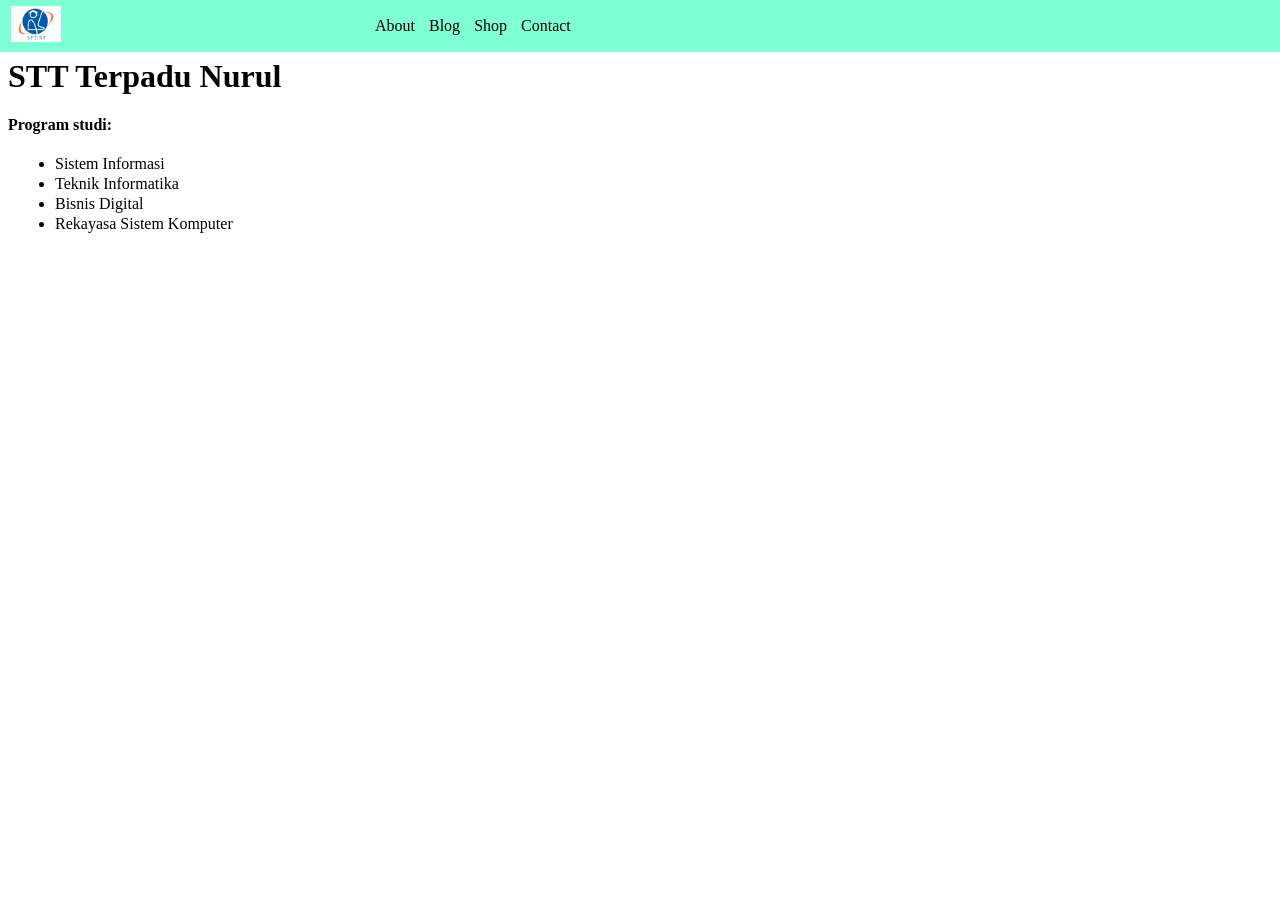
<file: praktikum 5/index.html>
<!DOCTYPE html>
<html lang="en">
<head>
    <meta charset="UTF-8">
    <meta name="viewport" content="width=device-width, initial-scale=1.0">
    <title>Document</title>
    <link rel="stylesheet" href="css/index.css">
</head>
<body>
    <header>
        <ul>
            <li>
                <img src="asset/img/STT Terpadu Nurul Fikri.jfif" alt="">
            </li>
            <li>About</li>
            <li>Blog</li>
            <li>Shop</li>
            <li>Contact</li>
        </ul>
    </header>
    <main>
        <h1>STT Terpadu Nurul</h1>
        <h4>Program studi:</h4>
        <ul>
            <li>Sistem Informasi</li>
            <li>Teknik Informatika</li>
            <li>Bisnis Digital</li>
            <li>Rekayasa Sistem Komputer</li>
        </ul>
    </main>
</body>
</html>
</file>
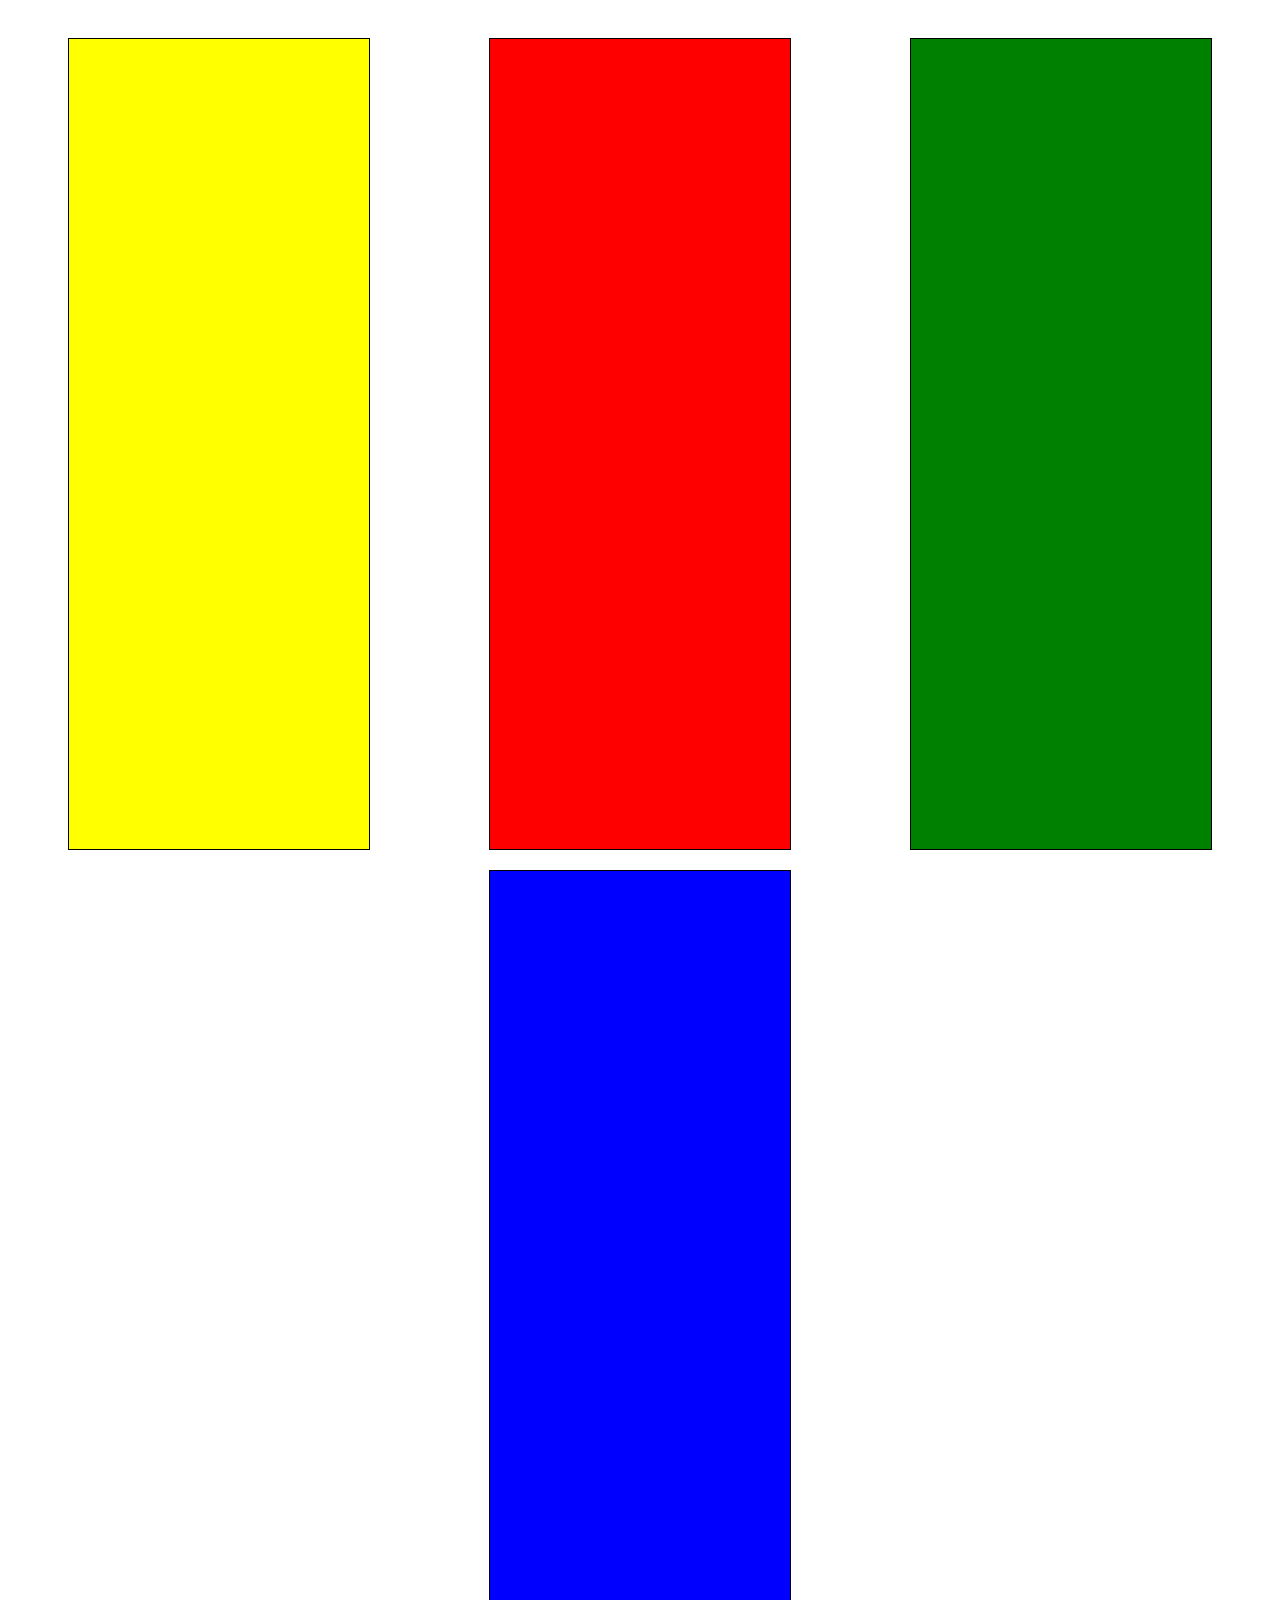
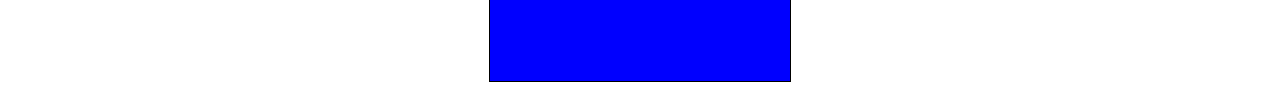
<file: praktikum 5/praktikum5.1.html>
<!DOCTYPE html>
<html lang="en">
<head>
    <meta charset="UTF-8">
    <meta name="viewport" content="width=device-width, initial-scale=1.0">
    <title>Praktikum 5.1</title>
    <link rel="stylesheet" href="./css/box.css">
</head>
<body>
    <div class="container">
        <div class="box1"></div>
        <div class="box2"></div>
        <div class="box3"></div>
        <div class="box4"></div>
    </div>
</body>
</html>
</file>
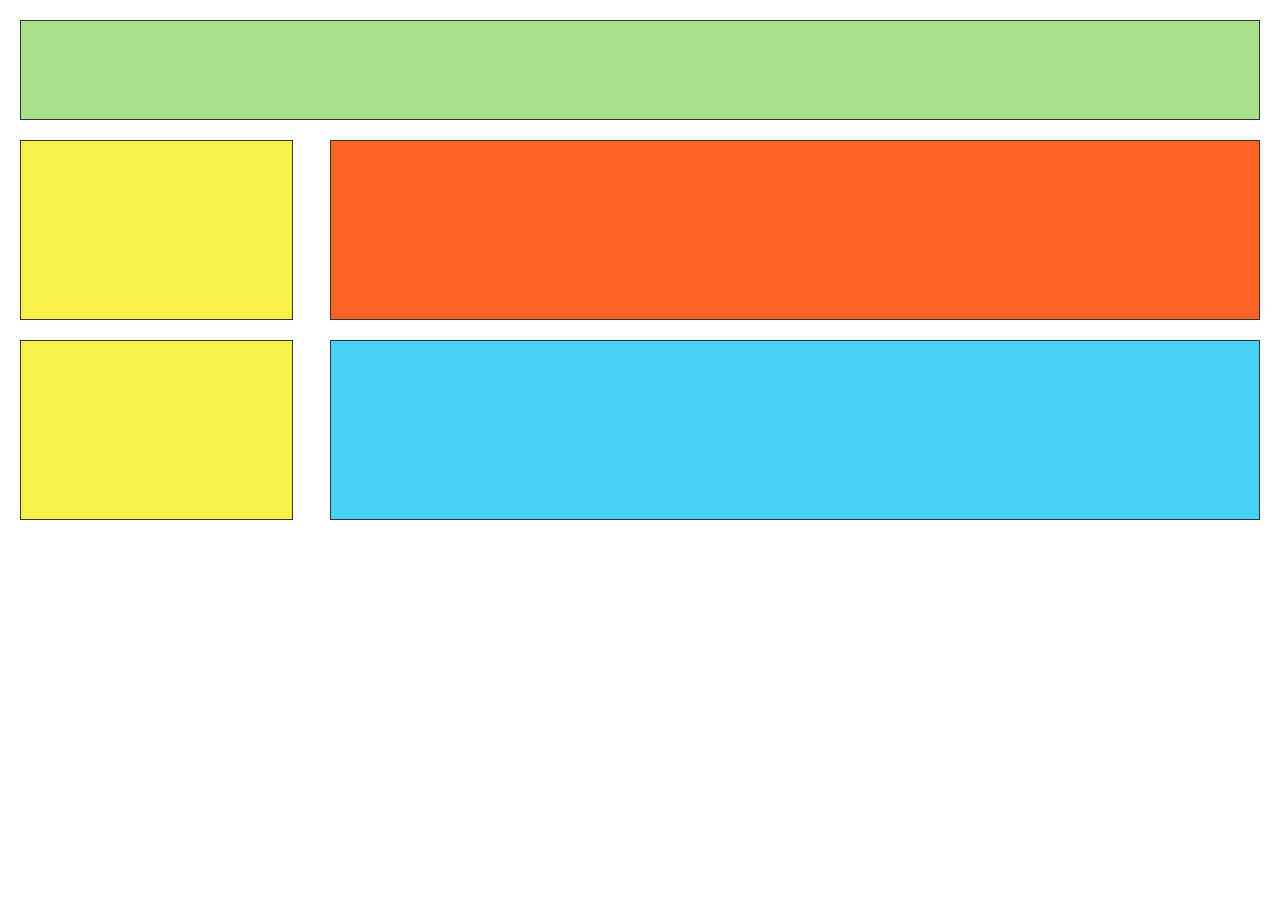
<file: Praktikum 5 mandiri/Praktikum 5 mandiri/html/cssbox2.html>
<!DOCTYPE html>
<html>
<head>
    <title>Praktikum 5.3 - Box Layout 2</title>
    <link rel="stylesheet" href="../css/cssbox2.css">
</head>
<body>
    <div class="top-box"></div>
    <div class="row">
        <div class="left-box"></div>
        <div class="right-orange"></div>
    </div>
    <div class="row">
        <div class="left-box"></div>
        <div class="right-blue"></div>
    </div>
</body>
</html>
</file>
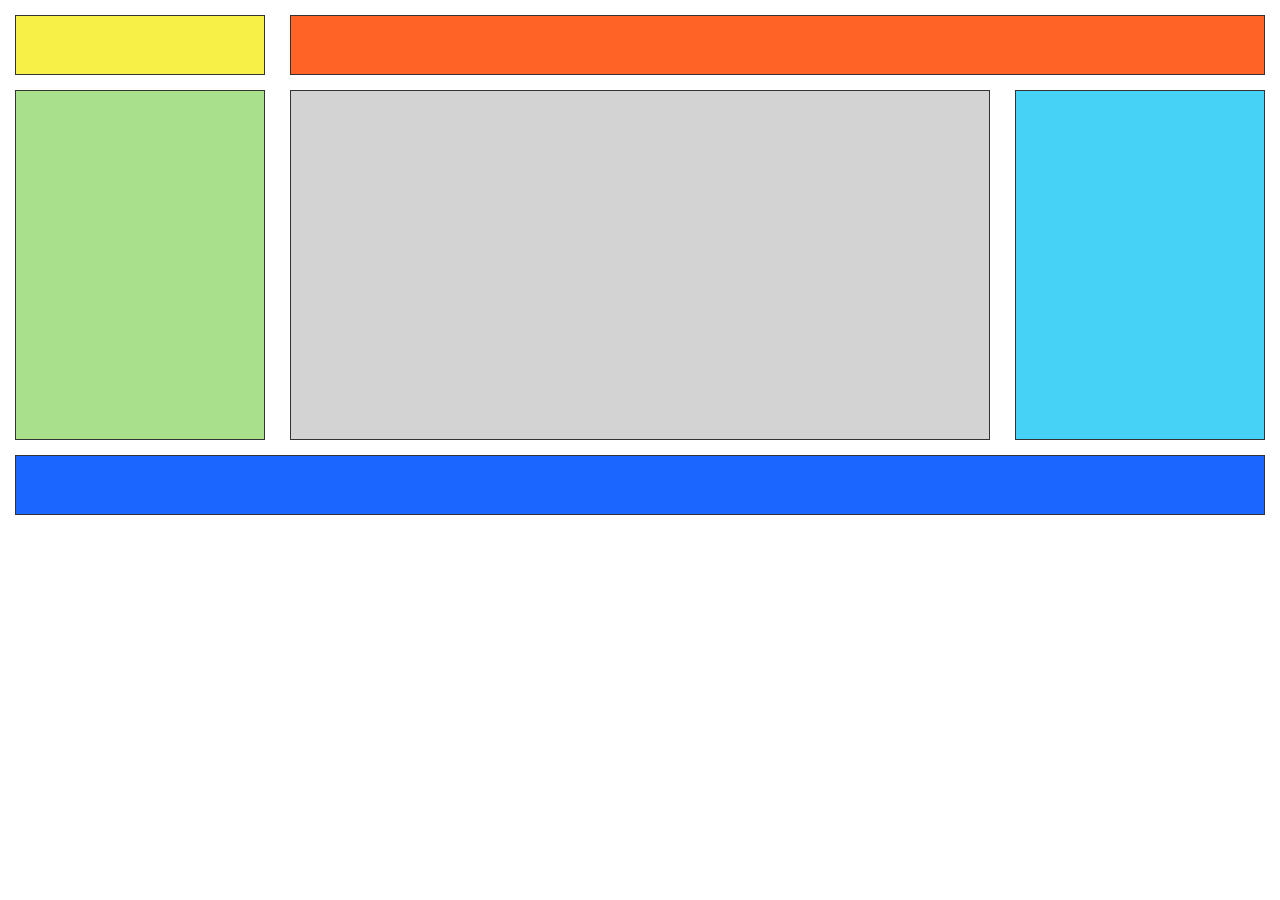
<file: Praktikum 5 mandiri/Praktikum 5 mandiri/html/cssbox3.html>
<!DOCTYPE html>
<html>
<head>
    <title>Praktikum 5.4 - Box Layout 3</title>
    <link rel="stylesheet" href="../css/cssbox3.css">
</head>
<body>
    <div class="row">
        <div class="yellow"></div>
        <div class="orange"></div>
    </div>
    <div class="row">
        <div class="green"></div>
        <div class="gray"></div>
        <div class="cyan"></div>
    </div>
    <div class="blue"></div>
</body>
</html>
</file>
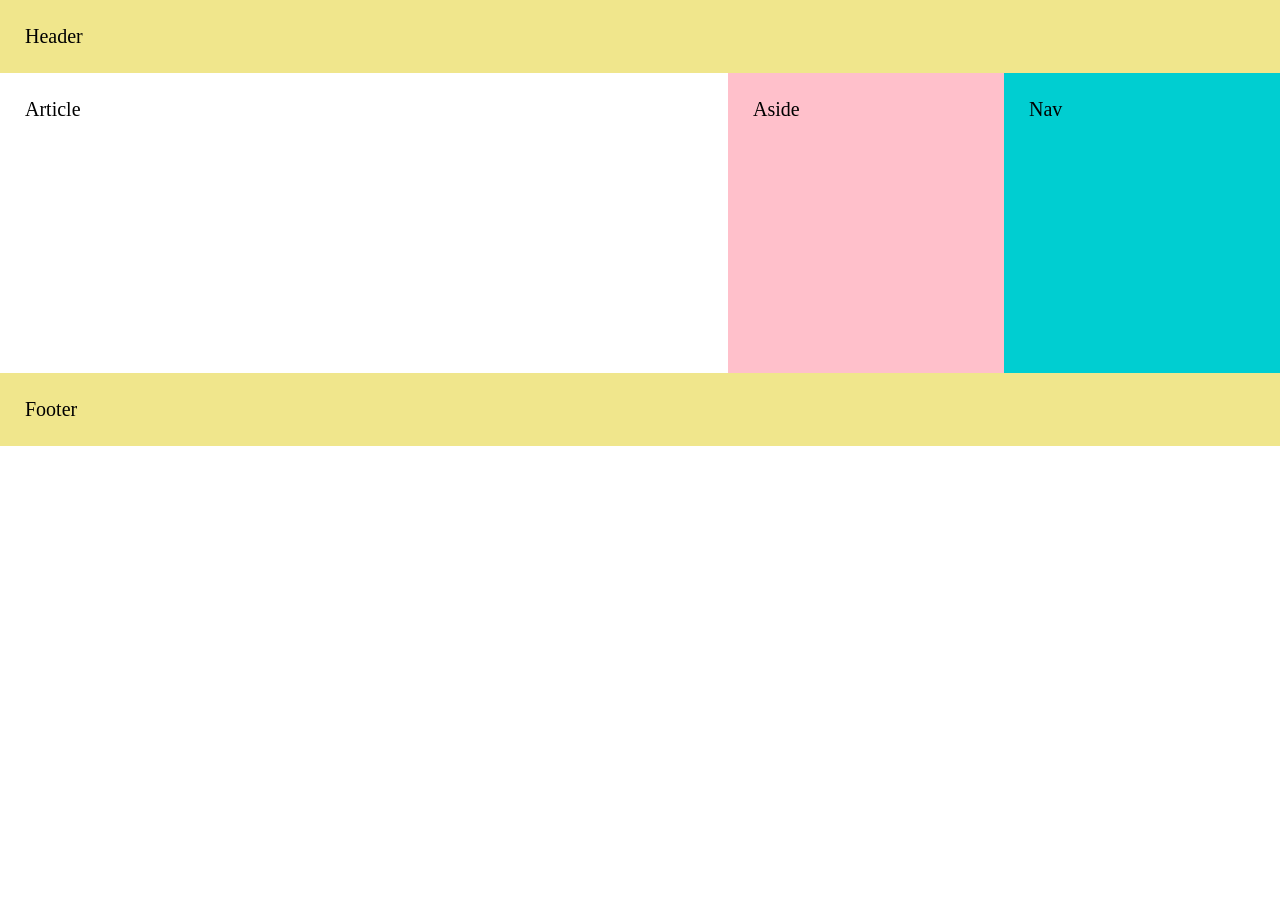
<file: Praktikum 5 mandiri/Praktikum 5 mandiri/html/flexbox2.html>
<!DOCTYPE html>
<html>
<head>
    <title>Flexbox Layout 2</title>
    <link rel="stylesheet" href="../css/flexbox2.css">
</head>
<body>
    <header>Header</header>
    <div class="main-content">
        <article>Article</article>
        <aside>Aside</aside>
        <nav>Nav</nav>
    </div>
    <footer>Footer</footer>
</body>
</html>
</file>
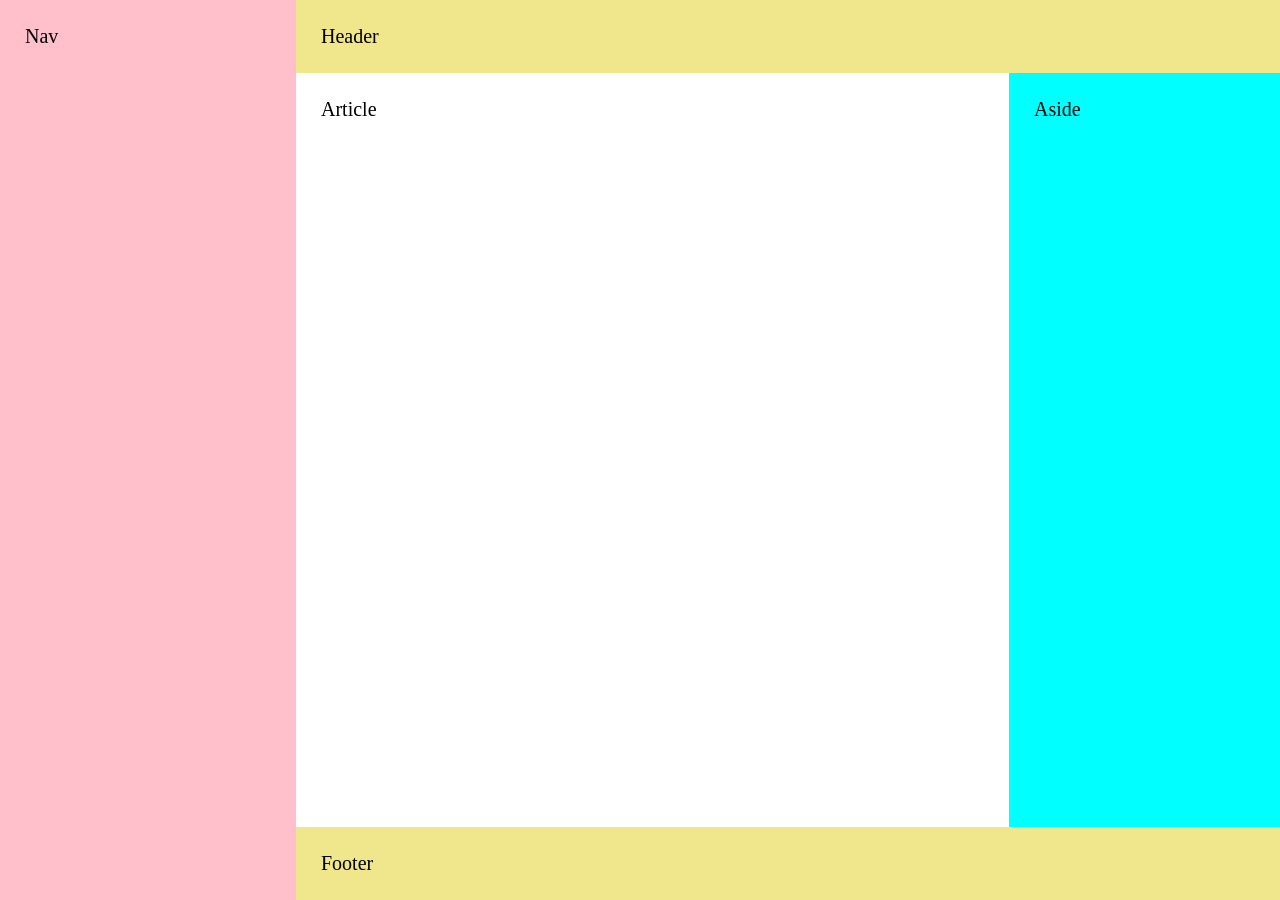
<file: Praktikum 5 mandiri/Praktikum 5 mandiri/html/flexbox4a.html>
<!DOCTYPE html>
<html>
<head>
    <title>Layout Flexbox 8a</title>
    <link rel="stylesheet" href="../css/flexbox4a.css">
</head>
<body>
    <nav>Nav</nav>
    <div class="right-wrapper">
        <header>Header</header>
        <div class="middle">
            <article>Article</article>
            <aside>Aside</aside>
        </div>
        <footer>Footer</footer>
    </div>
</body>
</html>
</file>
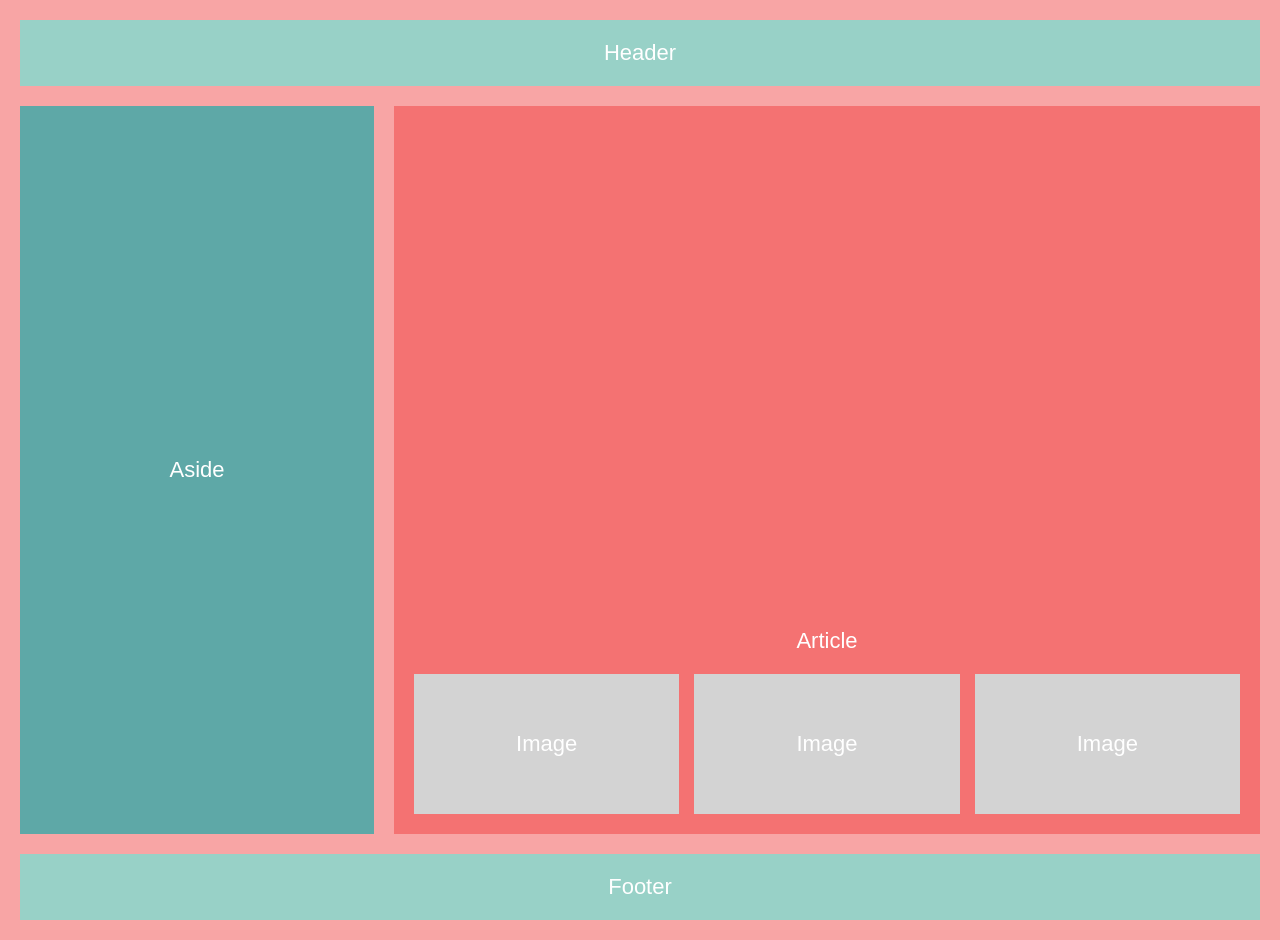
<file: Praktikum 5 mandiri/Praktikum 5 mandiri/html/flexbox4b.html>
<!DOCTYPE html>
<html lang="en">
<head>
    <meta charset="UTF-8">
    <meta name="viewport" content="width=device-width, initial-scale=1.0">
    <link rel="stylesheet" href="../css/flexbox4b.css">
    <title>Flexbox Layout 4b</title>
</head>
<body>
    <header>Header</header>
    <div class="container">
        <aside>Aside</aside>
        <article>
            <div>Article</div>
            <div class="image-row">
                <div class="img-box">Image</div>
                <div class="img-box">Image</div>
                <div class="img-box">Image</div>
            </div>
        </article>
    </div>
    <footer>Footer</footer>
</body>
</html>
</file>
<file: praktikum 5/css/index.css>
img{
    width: 50px;
    margin-right: 300px;
  }
  
  header{
    background-color: aquamarine;
    margin: -16px -8px;
  }
  
  header ul{
    display: flex;
    align-items: center;
    padding: 4px;
    list-style:none;
  }
  
  li{
    margin: 2px 7px;
  }
</file>
<file: praktikum 5/css/box.css>
.container {
    display: flex;
    justify-content: space-around;
    flex-wrap: wrap;
    align-items: center;
    padding-top: 20px;
}

.box1 {
    width: 300px;
    height: 90vh;
    background-color: yellow;
    margin: 10px;
    border: 1px solid;
}
.box2 {
    width: 300px;
    height: 90vh;
    background-color: red;
    margin: 10px;
    border: 1px solid;
}
.box3 {             
    width: 300px;
    height: 90vh;
    background-color: green;
    margin: 10px;
    border: 1px solid;
}
.box4 {
    width: 300px;
    height: 90vh;
    background-color: blue;
    margin: 10px;
    border: 1px solid;
}
</file>
<file: Praktikum 5 mandiri/Praktikum 5 mandiri/css/cssbox2.css>
* { box-sizing: border-box; }
body { margin: 20px; }

.top-box {
    width: 100%;
    height: 100px;
    background-color: #a8e08b;
    border: 1px solid #333;
    margin-bottom: 20px;
}

.row {
    display: flex;
    justify-content: space-between;
    margin-bottom: 20px;
}

.left-box {
    width: 22%;
    height: 180px;
    background-color: #f7f046;
    border: 1px solid #333;
}

.right-orange {
    width: 75%;
    height: 180px;
    background-color: #ff6326;
    border: 1px solid #333;
}

.right-blue {
    width: 75%;
    height: 180px;
    background-color: #46d1f7;
    border: 1px solid #333;
}
</file>
<file: Praktikum 5 mandiri/Praktikum 5 mandiri/css/cssbox3.css>
* { box-sizing: border-box; }
body { margin: 15px; }

.row {
    display: flex;
    justify-content: space-between;
    margin-bottom: 15px;
}

.yellow { width: 20%; height: 60px; background: #f7f046; border: 1px solid #333; }
.orange { width: 78%; height: 60px; background: #ff6326; border: 1px solid #333; }

.green  { width: 20%; height: 350px; background: #a8e08b; border: 1px solid #333; }
.gray   { width: 56%; height: 350px; background: #d3d3d3; border: 1px solid #333; }
.cyan   { width: 20%; height: 350px; background: #46d1f7; border: 1px solid #333; }

.blue   { width: 100%; height: 60px; background: #1a66ff; border: 1px solid #333; }
</file>
<file: Praktikum 5 mandiri/Praktikum 5 mandiri/css/flexbox2.css>
body { margin: 0; font-family: serif; font-size: 20px; }

header, footer {
    background-color: #f0e68c;
    padding: 25px;
}

.main-content {
    display: flex;
    min-height: 300px;
}

article {
    flex: 3;
    background-color: #ffffff;
    padding: 25px;
}

aside {
    flex: 1;
    background-color: #ffc0cb;
    padding: 25px;
}

nav {
    flex: 1;
    background-color: #00ced1;
    padding: 25px;
}
</file>
<file: Praktikum 5 mandiri/Praktikum 5 mandiri/css/flexbox4a.css>
body { margin: 0; display: flex; min-height: 100vh; font-size: 20px; }

nav {
    width: 20%;
    background-color: #ffc0cb;
    padding: 25px;
}

.right-wrapper {
    width: 80%;
    display: flex;
    flex-direction: column;
}

header, footer {
    background-color: #f0e68c;
    padding: 25px;
}

.middle {
    display: flex;
    flex: 1;
}

article {
    flex: 3;
    background-color: #ffffff;
    padding: 25px;
}

aside {
    flex: 1;
    background-color: #00ffff;
    padding: 25px;
}
</file>
<file: Praktikum 5 mandiri/Praktikum 5 mandiri/css/flexbox4b.css>
body {
            margin: 0;
            padding: 20px;
            background-color: #f8a5a5;
            font-family: sans-serif;
            color: white;
            font-size: 22px;
            display: flex;
            flex-direction: column;
            min-height: 100vh;
            gap: 20px;
        }
        header, footer {
            background-color: #98d1c7;
            padding: 20px;
            text-align: center;
        }
        .container {
            display: flex;
            flex: 1;
            gap: 20px;
        }
        aside {
            width: 30%;
            background-color: #5ea8a7;
            display: flex;
            align-items: center;
            justify-content: center;
        }
        article {
            width: 70%;
            background-color: #f47272;
            padding: 20px;
            display: flex;
            flex-direction: column;
            justify-content: flex-end;
            align-items: center;
        }
        .image-row {
            display: flex;
            justify-content: space-between;
            width: 100%;
            gap: 15px;
            margin-top: 20px;
        }
        .img-box {
            flex: 1;
            height: 140px;
            background-color: #d3d3d3;
            display: flex;
            align-items: center;
            justify-content: center;
        }
</file>
